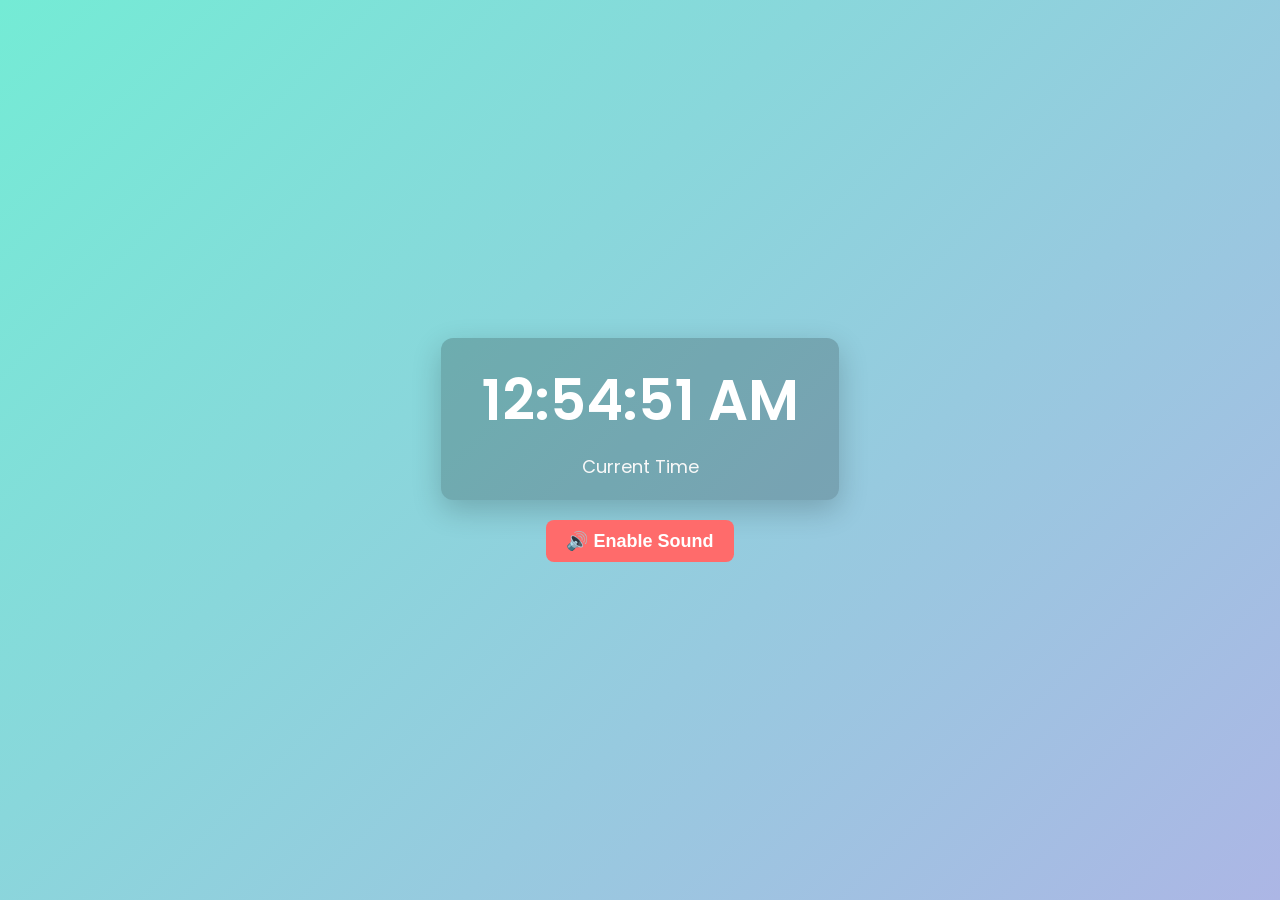
<file: 12_Project 1/index.html>
<!DOCTYPE html>
<html lang="en">

<head>
    <meta charset="UTF-8">
    <meta name="viewport" content="width=device-width, initial-scale=1.0">
    <title>JS Clock Project</title>
    <link href="https://fonts.googleapis.com/css2?family=Poppins:wght@400;600&display=swap" rel="stylesheet">
    <style>
        * {
            margin: 0;
            padding: 0;
            box-sizing: border-box;
        }

        body {
            display: flex;
            justify-content: center;
            align-items: center;
            height: 100vh;
            background: linear-gradient(135deg, #74ebd5, #acb6e5);
            color: #fff;
            font-family: 'Poppins', sans-serif;
            text-align: center;
            flex-direction: column;
        }

        .clock-container {
            padding: 20px 40px;
            border-radius: 12px;
            background: rgba(0, 0, 0, 0.2);
            box-shadow: 0px 10px 30px rgba(0, 0, 0, 0.2);
        }

        .clock {
            font-size: 56px;
            font-weight: 600;
        }

        .clock-container p {
            font-size: 18px;
            margin-top: 10px;
            color: #f8f8f8;
        }

        .play-sound-btn {
            margin-top: 20px;
            padding: 10px 20px;
            font-size: 18px;
            font-weight: 600;
            border: none;
            background: #ff6b6b;
            color: #fff;
            border-radius: 8px;
            cursor: pointer;
            transition: 0.3s;
        }

        .play-sound-btn:hover {
            background: #ff4757;
        }
    </style>
</head>

<body>
    <div class="clock-container">
        <h1 class="clock">00:00:00 AM</h1>
        <p>Current Time</p>
    </div>

    <button class="play-sound-btn" onclick="startClockSound()">🔊 Enable Sound</button>

    <audio id="clock-sound" src="./tickingclock.mp3" preload="auto"></audio>

    <script>
        function updateClock() {
            const now = new Date();
            let hours = now.getHours();
            let minutes = now.getMinutes().toString().padStart(2, '0');
            let seconds = now.getSeconds().toString().padStart(2, '0');
            let ampm = hours >= 12 ? "PM" : "AM";

            hours = hours % 12 || 12; // Convert 24-hour format to 12-hour format
            hours = hours.toString().padStart(2, '0'); // Ensure two-digit format

            document.querySelector(".clock").textContent = `${hours}:${minutes}:${seconds} ${ampm}`;
        }

        setInterval(updateClock, 1000);
        updateClock();

        function startClockSound() {
            const clockSound = document.getElementById("clock-sound");

            function playTickSound() {
                clockSound.currentTime = 0;
                clockSound.play().catch(error => console.log("Audio autoplay blocked:", error));
            }

            setInterval(playTickSound, 1000);
        }
    </script>
</body>

</html>
</file>
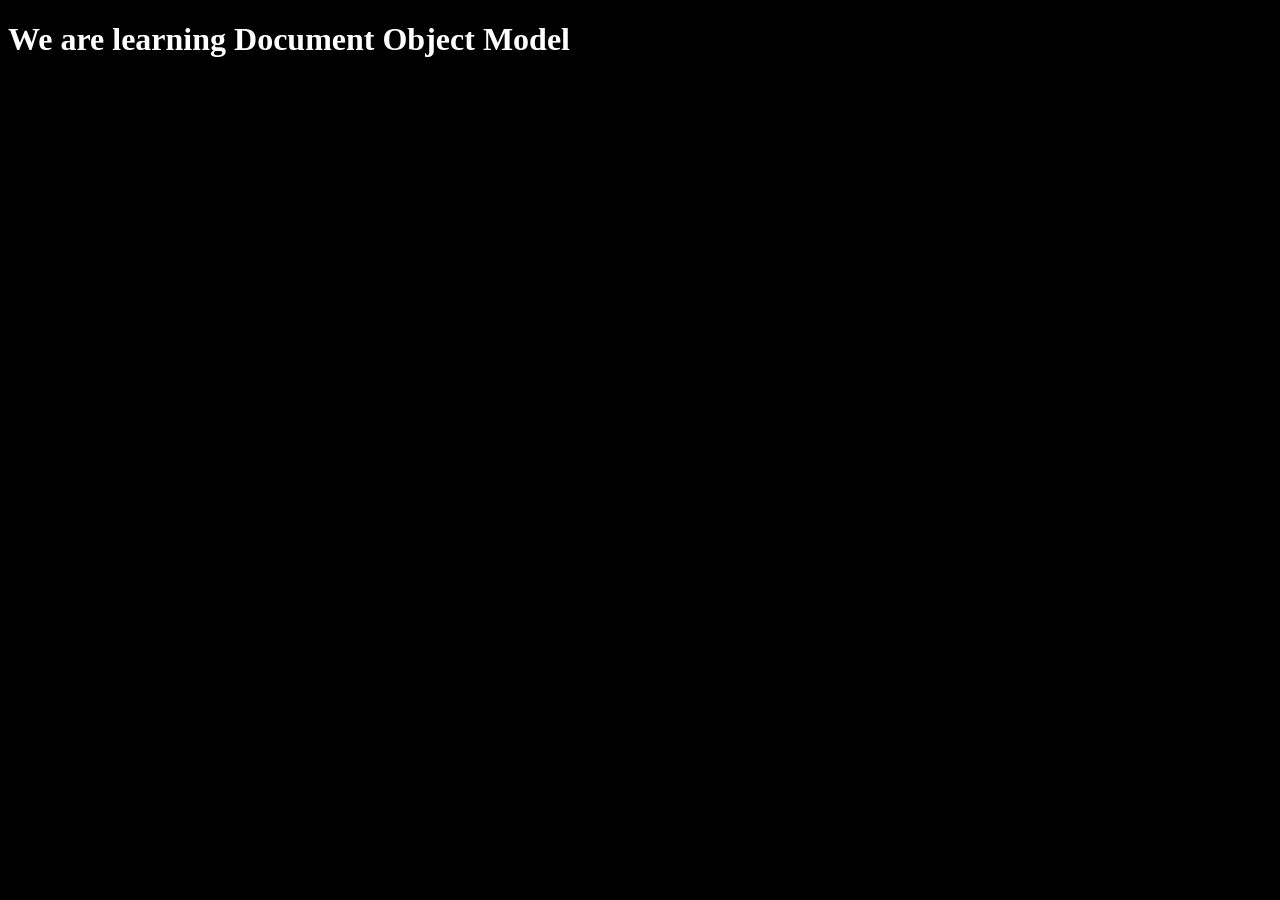
<file: 14_DOM/index.html>
<!DOCTYPE html>
<html lang="en">
<head>
    <meta charset="UTF-8">
    <meta name="viewport" content="width=device-width, initial-scale=1.0">
    <title>Document Object Model</title>
    <style>
        body{
            background-color: black;
            color: white
        }
    </style>
</head>
<body>
    <h1>We are learning Document Object Model</h1>
</body>
</html>
</file>
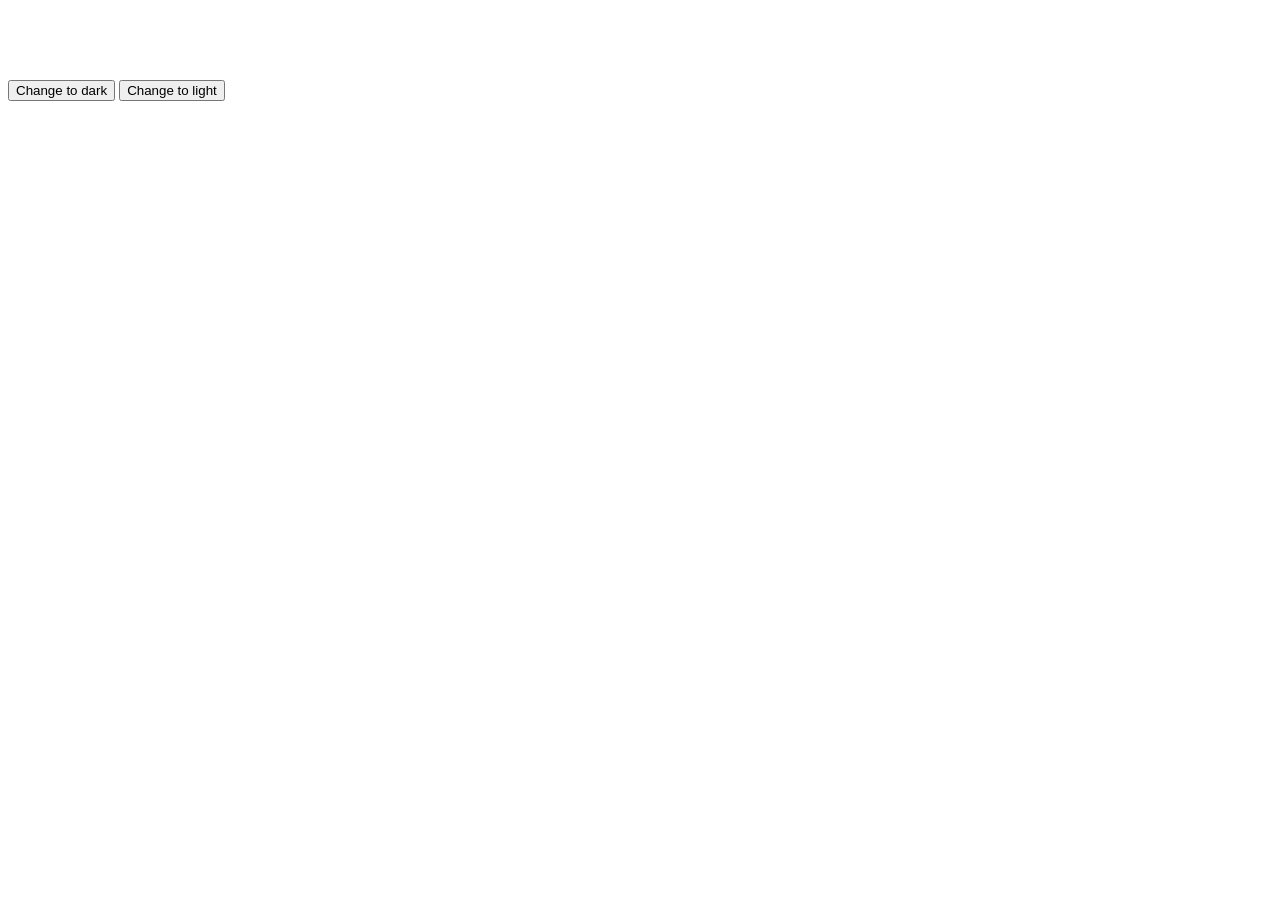
<file: 15_Events/index.html>
<!DOCTYPE html>
<html lang="en">

<head>
    <meta charset="UTF-8">
    <meta name="viewport" content="width=device-width, initial-scale=1.0">
    <title>Event</title>
    <style>
        body {
            border-color: black;
            color: white;
        }
    </style>
</head>

<body>
    <h1>
        We are learning Event Right now
    </h1>
    <button onclick="changeToDark()">Change to dark</button>
    <button onmouseover="changeToLight()">Change to light</button>

    <script>
        let changeToDark = () => {
            document.body.style.backgroundColor = 'black'
            document.body.style.color = 'white'
        }

        let changeToLight = () => {
            document.body.style.backgroundColor = 'white'
            document.body.style.color = 'black'
        }

        let bt1 = document.querySelector('#bt1');
        let bt2 = document.querySelector('bt2');

        // bt1.addEventlistener('click' , changeToDark)
        bt1.addEventListener('clcik', () => {
            document.body.style.backgroundColor = 'black'
            document.body.style.color = 'white'
        })

        bt2.addEventListener('click', () => {
            document.body.style.backgroundColor = 'white'
            document.body.color = 'black'
        })
    </script>
</body>

</html>
</file>
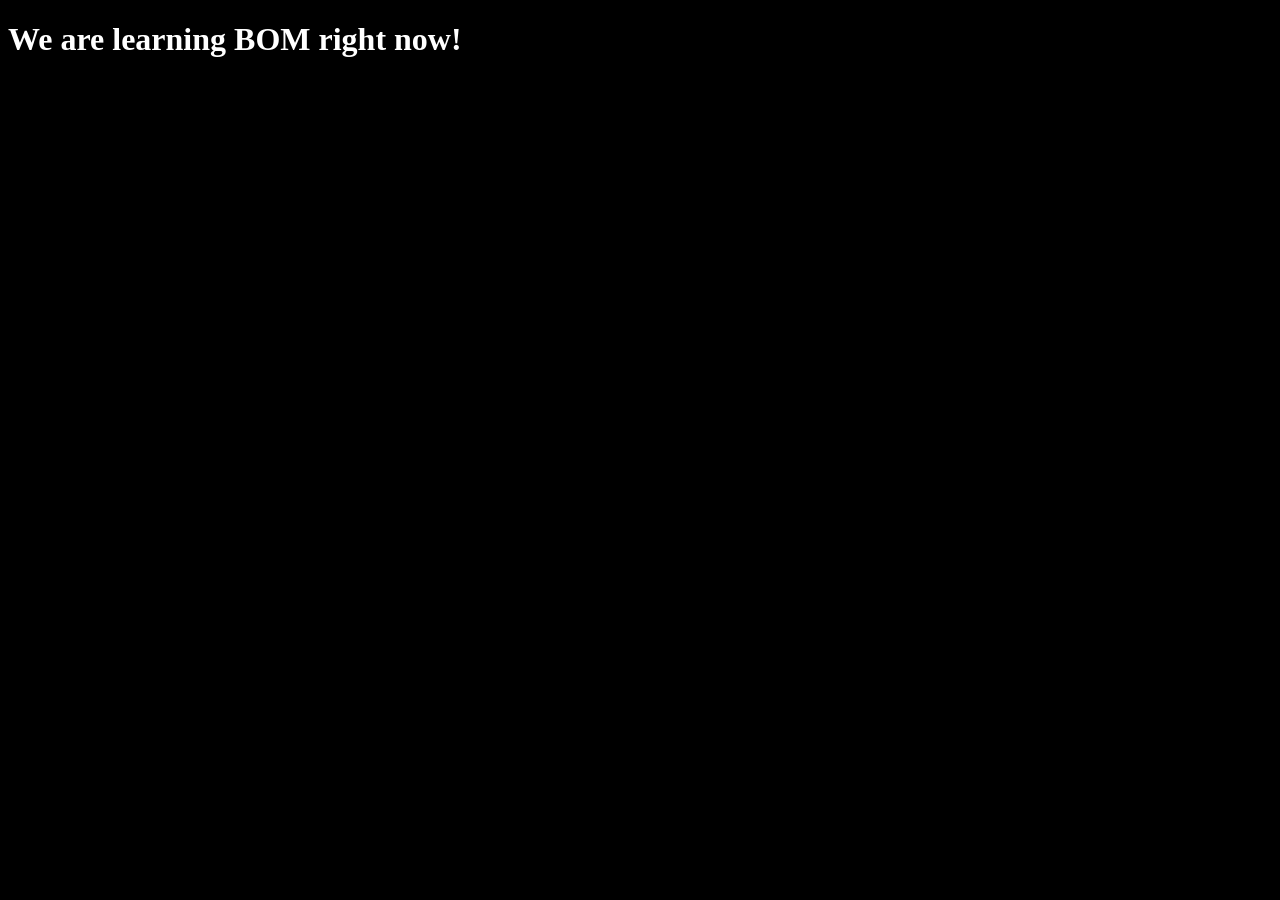
<file: 18_BOM/index.html>
<!DOCTYPE html>
<html lang="en">

<head>
    <meta charset="UTF-8">
    <meta name="viewport" content="width=device-width, initial-scale=1.0">
    <title>BOM</title>
    <style>
        body {
            background-color: black;
            color: white;
        }
    </style>
</head>

<body>
    <h1>
        We are learning BOM right now!
    </h1>
    <script>// alert ('This is a alert')
        let input1 = prompt('Enter a number')
        let input2 = prompt('Enter a number')
        console.log(input)
    </script>
</body>

</html>
</file>
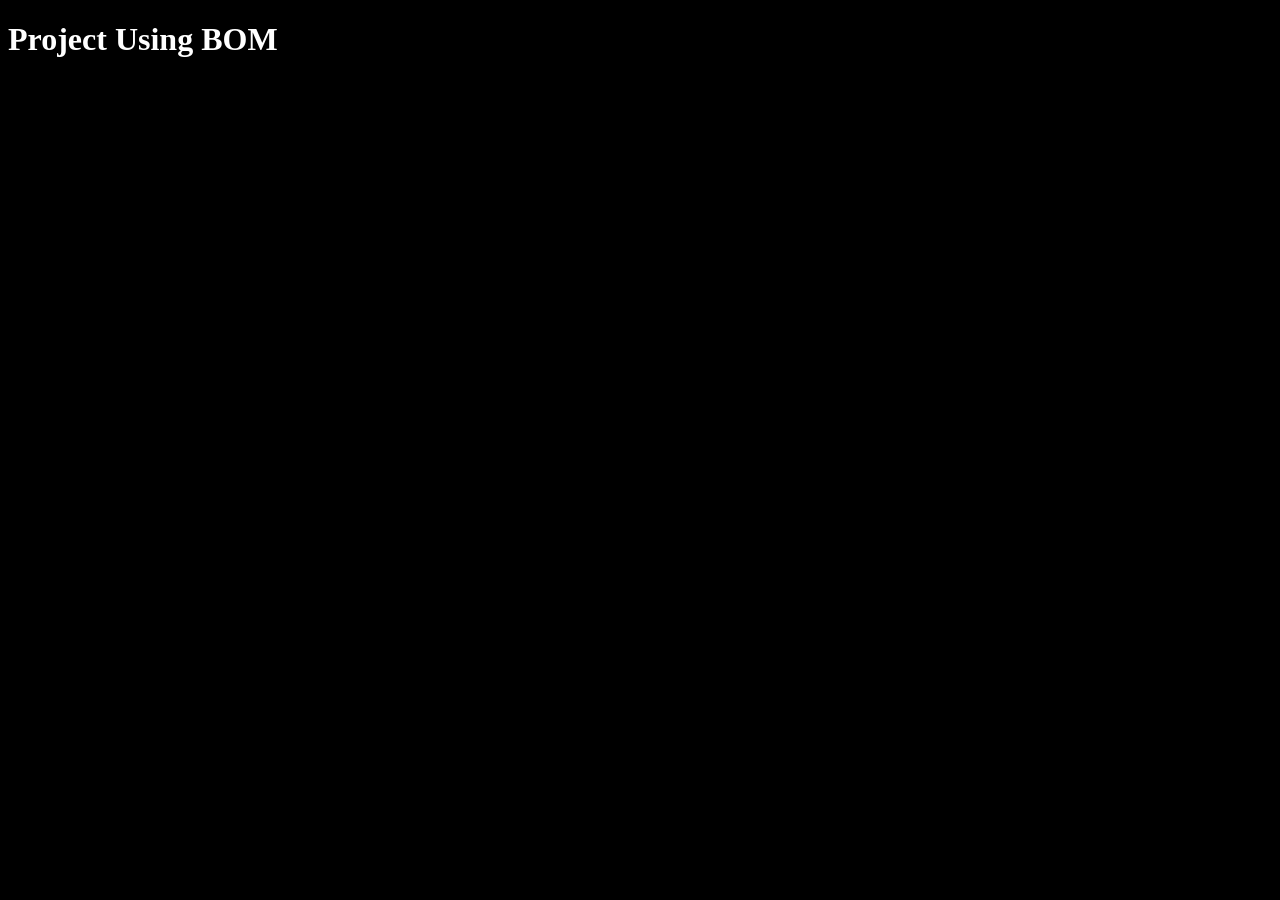
<file: 19_Project 4/index.html>
<!DOCTYPE html>
<html lang="en">

<head>
    <meta charset="UTF-8">
    <meta name="viewport" content="width=device-width, initial-scale=1.0">
    <title>Calculator Project</title>
    <style>
        body {
            background-color: black;
            color: white;
        }
    </style>
</head>

<body>
    <h1>Project Using BOM</h1>
    <script>

        let option = prompt("Select operation:\n 1. Basic Arithmetic (+, -, *, /)\n2. Currency Conversion (Dollar to Rupee or Rupee to Dollar)\n3. Weight Conversion (Kg to Gram)\n4. Temperature Conversion (Celsius to Fahrenheit)\nEnter choice (1/2/3/4):")

        switch (option) {
            case '1':
                let num1 = parseFloat(prompt("Enter the first number"))
                let num2 = parseFloat(prompt("Enter the second number"))
                let operation = prompt("Enter operation => +, - , * , /");

                let result;

                if (operation === '+') result = num1 + num2
                else if (operation === '-') result = num1 - num2
                else if (operation === '*') result = num1 * num2
                else if (operation === '/') result = num1 / num2
                else result = "Invalide Operation"

                alert("Result : " + result)
                break;
            
                case '2' :
                    let currencyChoice = prompt("Enter '1' to convert Dollar to Rupee or '2' to convert Rupee to Dollar:")
                    let amount = parseFloat(prompt('Enter the amount : '));

                    let exchangeRate = 84.08 

                    if(currencyChoice === '1'){
                        let result = amount*exchangeRate
                        alert("Result = "+result +" Rupees")
                    }else  if (currencyChoice === '2') {
                        let result = amount / exchangeRate
                        alert("Result = " + result + " Dollars")
                    }else{
                        alert("Invalid currency choice")
                    }

                    break;


                    case '3':
                        let kg = parseFloat(prompt('Enter the weight in Kg'))
                        alert("Result "+ (kg*1000)+ " grams")
                        break;

                     case '4':
                        let cs = parseFloat(prompt("Enter the temperature in Celsius"))  
                        let fahrenheit = (cs * 9/5) + 32
                        alert("Result "+fahrenheit + " Fahrenheit") 

                        break;

                        default: alert("Invalide Choice")
        }


    </script>
</body>

</html>
</file>
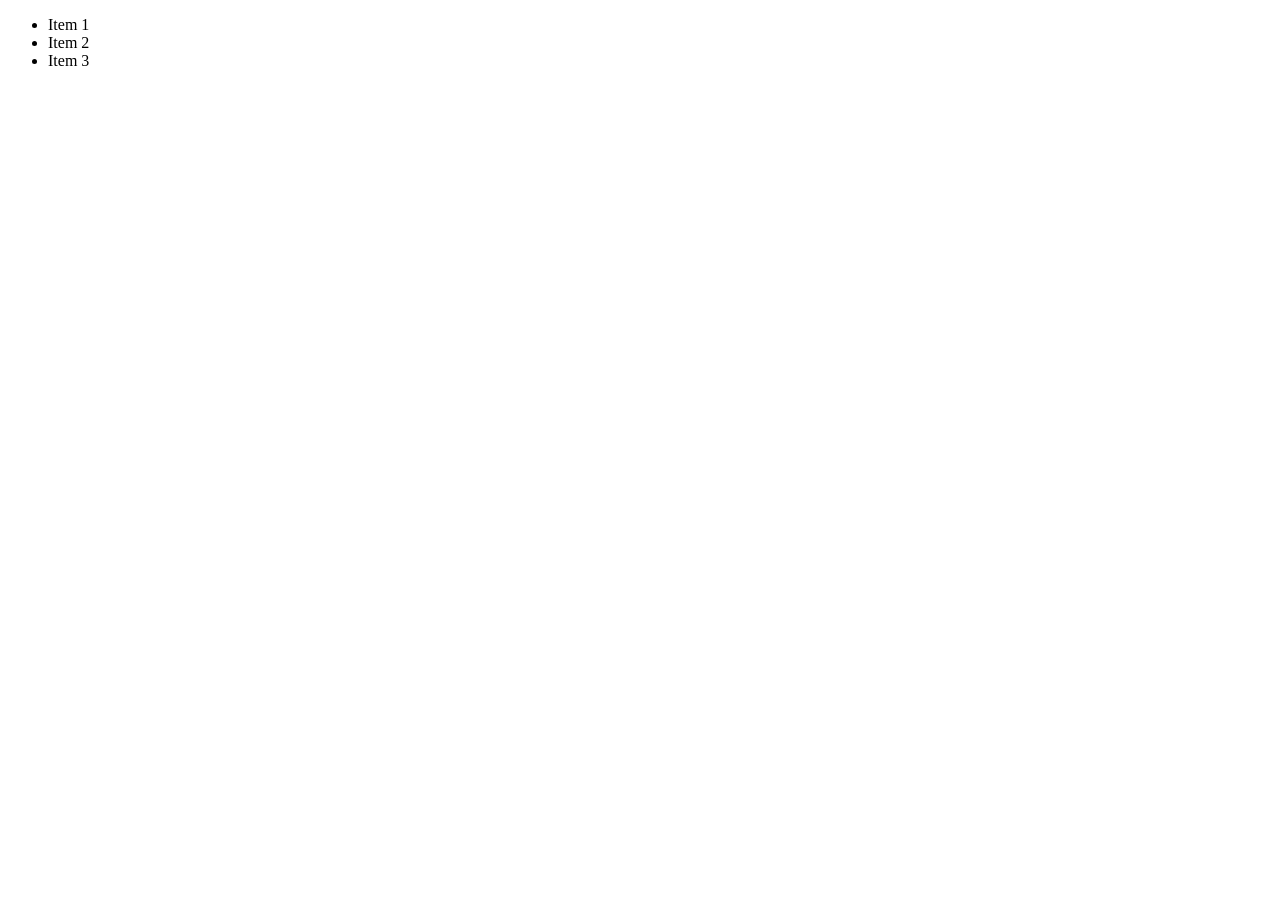
<file: Desktop/JAVASCRIPT_QUESTIONS/Advanced/index.html>
<!DOCTYPE html>
<html lang="en">

<head>
    <meta charset="UTF-8">
    <meta name="viewport" content="width=device-width, initial-scale=1.0">
    <title>My Document</title>
</head>

<body>
    <ul id="itemList">
        <li>Item 1</li>
        <li>Item 2</li>
        <li>Item 3</li>
    </ul>

    <script>
        const itemList = document.querySelector('#itemList');
        itemList.addEventListener('click', (e) => {
            if (e.target.tagName === 'LI') {
                e.target.innerText = 'new Item'
            }
        })
    </script>

</body>

</html>
</file>
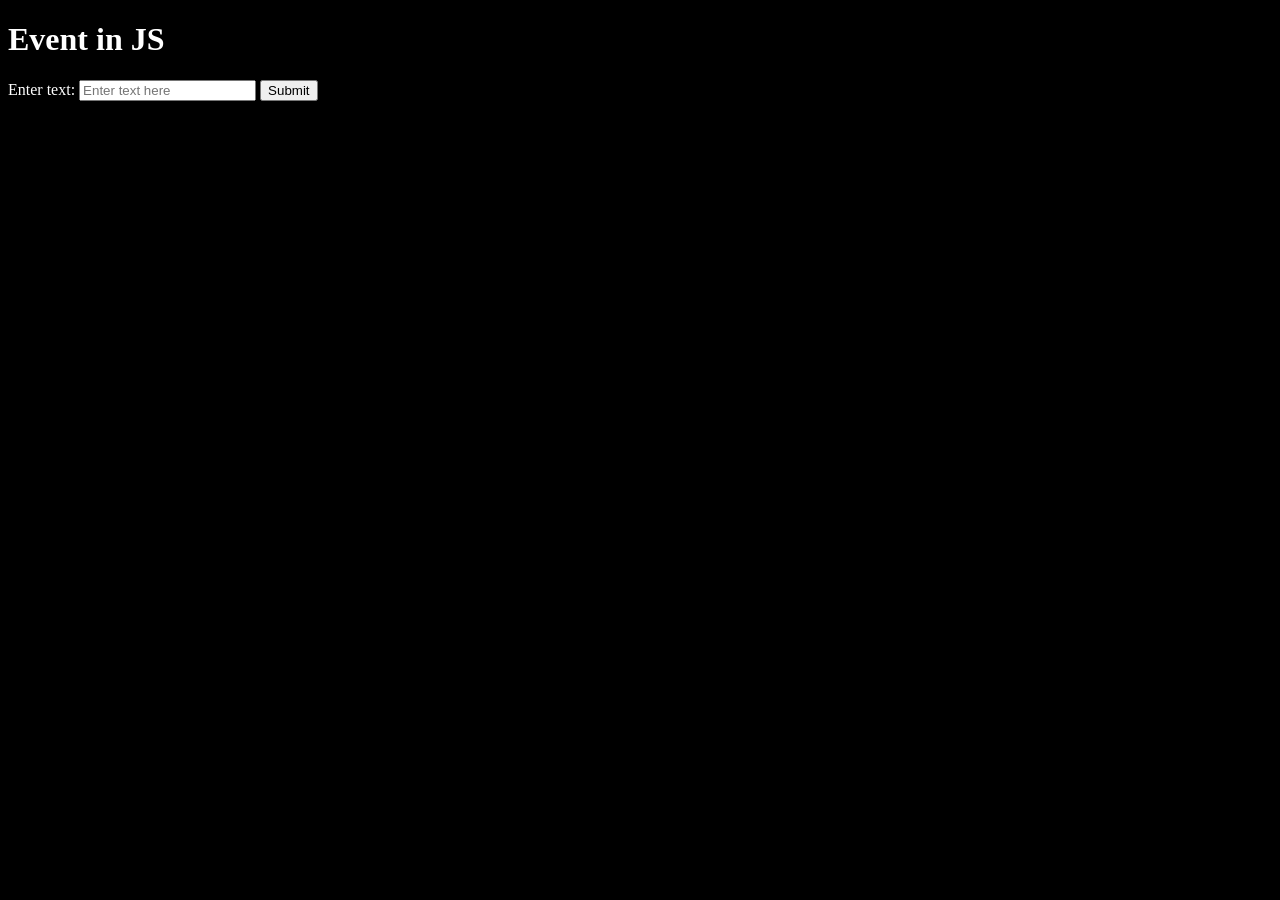
<file: Desktop/JAVASCRIPT_QUESTIONS/Basics/index.html>
<!DOCTYPE html>
<html lang="en">
<head>
    <meta charset="UTF-8">
    <meta name="viewport" content="width=device-width, initial-scale=1.0">
    <title>JS Event</title>
    <style>
        body{
            background-color: black;
            color: white;
        }
    </style>
</head>
<body>
    <h1>Event in JS</h1>
    <form>
        <label for="inputText">Enter text:</label>
        <input type="text" id="inputText" placeholder="Enter text here">
        <input type="submit" value="Submit">
    </form>

    <script>
     document.querySelector('form').addEventListener('submit', function(e){
         e.preventDefault();
         console.log('Form Submitted');
     });   
    </script>
</body>
</html>
</file>
